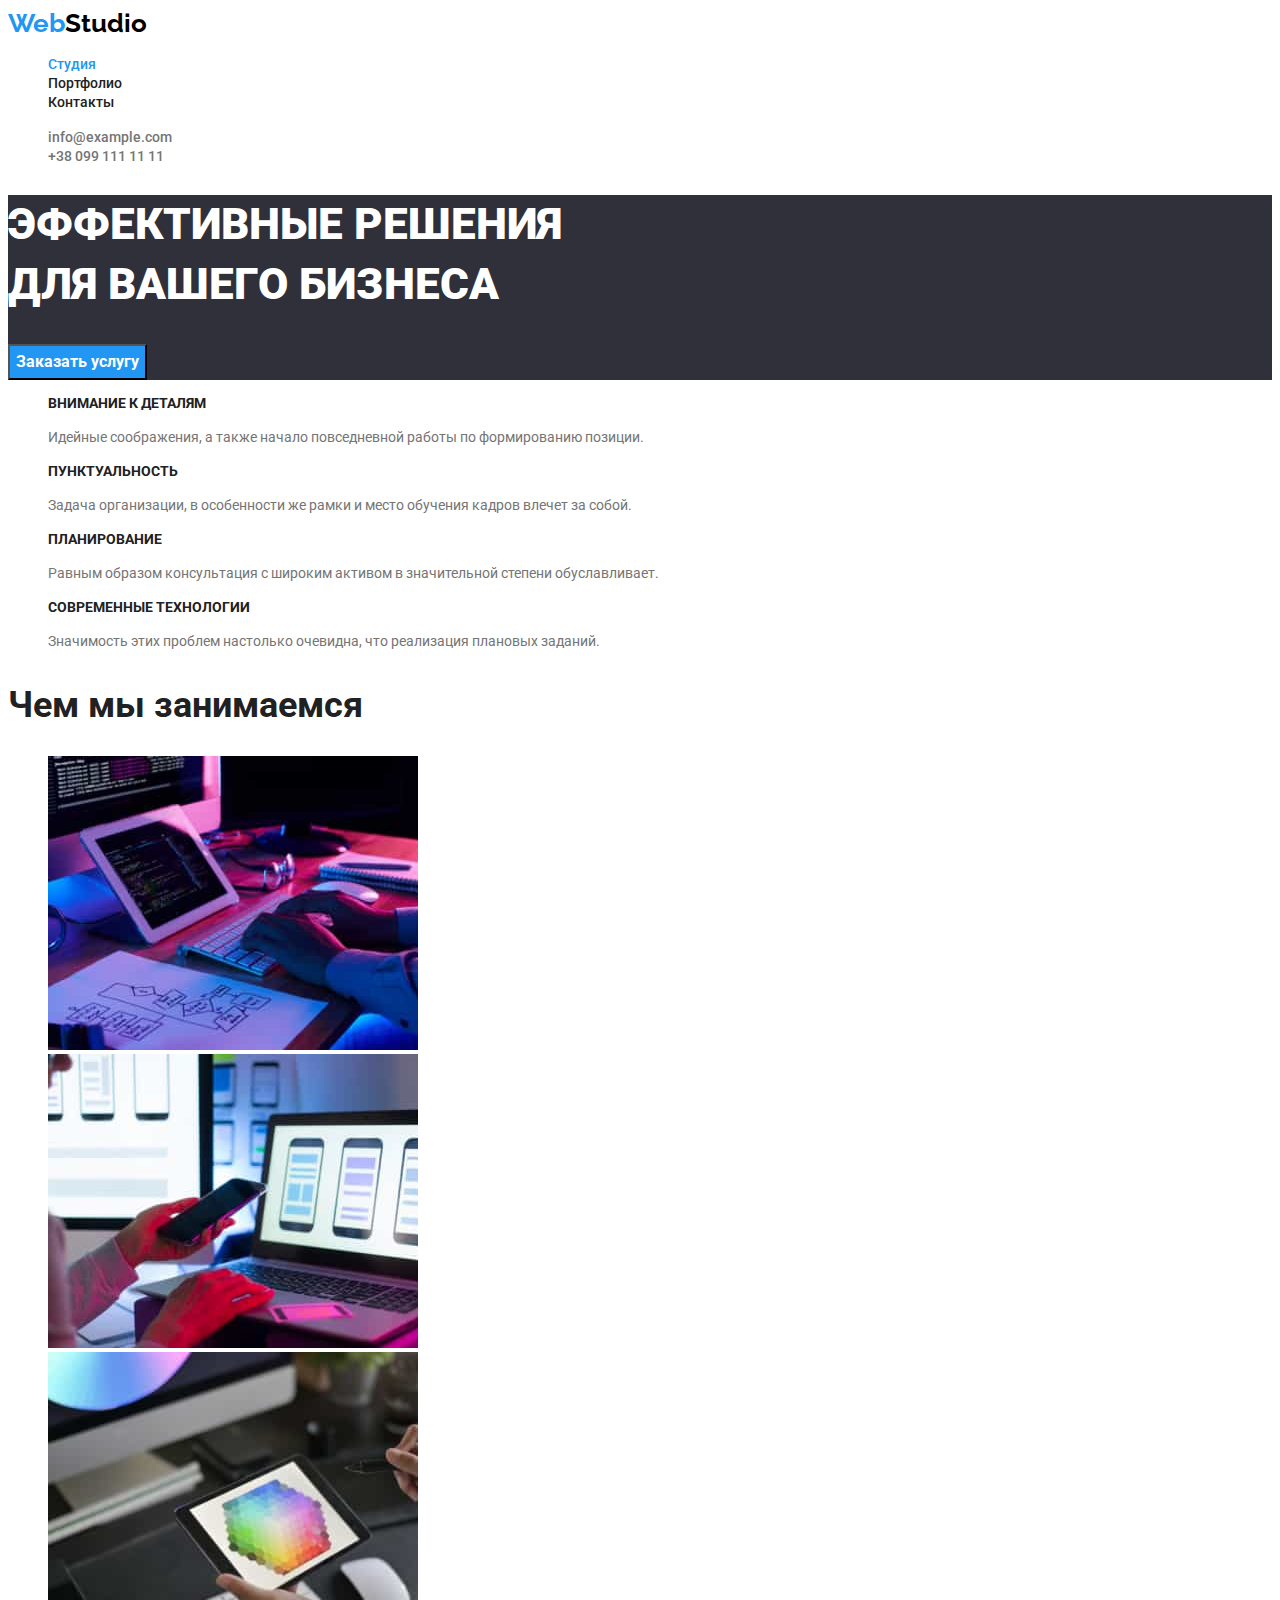
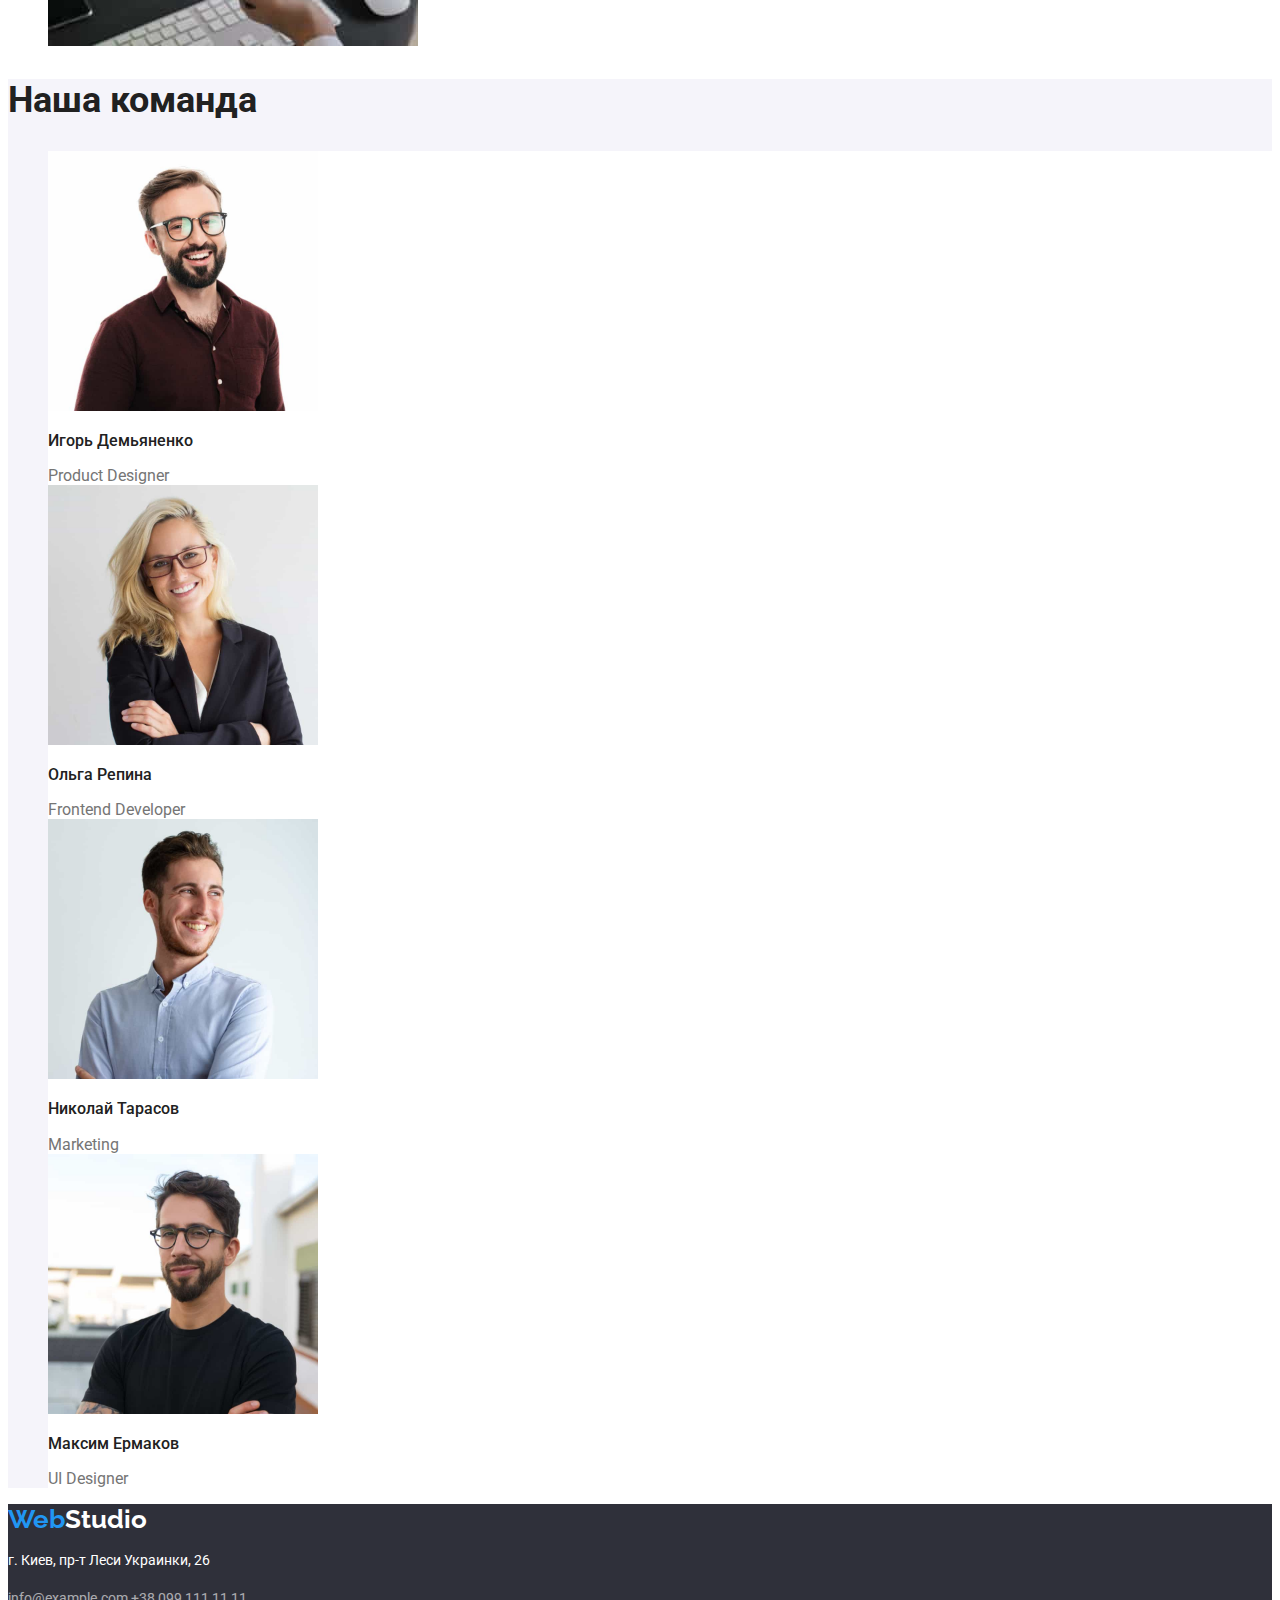
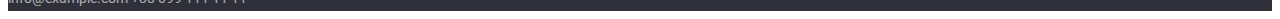
<file: index.html>
<!DOCTYPE html>
<html lang="ru">
  <head>
    <meta charset="UTF-8" />
    <meta http-equiv="X-UA-Compatible" content="IE=edge" />
    <meta name="viewport" content="width=device-width, initial-scale=1.0" />
    <link rel="stylesheet" href="./css/styles.css" />
    <link rel="preconnect" href="https://fonts.googleapis.com" />
    <link rel="preconnect" href="https://fonts.gstatic.com" crossorigin />
    <link
      href="https://fonts.googleapis.com/css2?family=Raleway:wght@700&family=Roboto:wght@400;500;700;900&display=swap"
      rel="stylesheet"
    />
    <title>Студия</title>
  </head>
  <body>
    <header>
      <div class="header-section">
        <a href="#" class="logo"><span class="logo-part">Web</span>Studio</a>
        <nav>
          <ul class="nav-list">
            <li><a class="nav-link nav-link-color link-color-change curent" href="#">Студия</a></li>
            <li>
              <a class="nav-link nav-link-color link-color-change" href="./portfolio.html"
                >Портфолио</a
              >
            </li>
            <li><a class="nav-link nav-link-color link-color-change" href="#">Контакты</a></li>
          </ul>
        </nav>
        <ul class="address-list">
          <li>
            <a
              class="address-link address-link-color link-color-change"
              href="mailto:info@example.com"
              >info@example.com</a
            >
          </li>
          <li>
            <a class="address-link address-link-color link-color-change" href="tel:380991111111"
              >+38 099 111 11 11</a
            >
          </li>
        </ul>
      </div>
    </header>
    <main>
      <!-- Hero section -->
      <section class="hero-section">
        <h1 class="hero-title">ЭФФЕКТИВНЫЕ РЕШЕНИЯ <br />ДЛЯ ВАШЕГО БИЗНЕСА</h1>
        <button class="hero-button" type="button">Заказать услугу</button>
      </section>
      <!-- why we section -->
      <section>
        <ul class="why-we-list">
          <li>
            <h3 class="why-we-title title-color">Внимание к деталям</h3>
            <p class="why-we-content">
              Идейные соображения, а также начало повседневной работы по формированию позиции.
            </p>
          </li>
          <li>
            <h3 class="why-we-title title-color">Пунктуальность</h3>
            <p class="why-we-content">
              Задача организации, в особенности же рамки и место обучения кадров влечет за собой.
            </p>
          </li>
          <li>
            <h3 class="why-we-title title-color">Планирование</h3>
            <p class="why-we-content">
              Равным образом консультация с широким активом в значительной степени обуславливает.
            </p>
          </li>
          <li>
            <h3 class="why-we-title title-color">Современные технологии</h3>
            <p class="why-we-content">
              Значимость этих проблем настолько очевидна, что реализация плановых заданий.
            </p>
          </li>
        </ul>
      </section>
      <!-- What we do section -->
      <section>
        <h2 class="what-we-do-title title-color">Чем мы занимаемся</h2>
        <ul class="what-we-do-list">
          <li>
            <img src="./images/img1what.jpg" alt="человек печатает на клавиатуре" width="370" />
          </li>
          <li>
            <img src="./images/img2what.jpg" alt="женщина держит в реках телефон" width="370" />
          </li>
          <li>
            <img
              src="./images/img3what.jpg"
              alt="планшет со цветовым спектром на экране"
              width="370"
            />
          </li>
        </ul>
      </section>
      <!-- Our team section -->
      <section class="our-team-section">
        <h2 class="our-team-title title-color">Наша команда</h2>
        <ul class="our-team-list">
          <li class="our-team-card">
            <img src="./images/img1team.jpg" alt="мужчина в очках с бородой" width="270" />
            <p class="our-team-unit">Игорь Демьяненко</p>
            <span class="our-team-position">Product Designer</span>
          </li>
          <li class="our-team-card">
            <img src="./images/img2team.jpg" alt="женщина в очках в темном пиджаке" width="270" />
            <p class="our-team-unit">Ольга Репина</p>
            <span class="our-team-position">Frontend Developer</span>
          </li>
          <li class="our-team-card">
            <img
              src="./images/img3team.jpg"
              alt="Мужчина с бородой в светлой рубашке"
              width="270"
            />
            <p class="our-team-unit">Николай Тарасов</p>
            <span class="our-team-position">Marketing</span>
          </li>
          <li class="our-team-card">
            <img
              src="./images/img4team.jpg"
              alt="Мужчина в очках с бородой в темной футболке"
              width="270"
            />
            <p class="our-team-unit">Максим Ермаков</p>
            <span class="our-team-position">UI Designer</span>
          </li>
        </ul>
      </section>
    </main>
    <footer class="footer-section">
      <a class="footer-logo" href="#"><span class="logo-part">Web</span>Studio</a>
      <address class="footer-address">
        <p>г. Киев, пр-т Леси Украинки, 26</p>
        <a class="footer-address-link link-color-change" href="mailto:info@example.com"
          >info@example.com</a
        >
        <a class="footer-address-link link-color-change" href="tel:380991111111"
          >+38 099 111 11 11</a
        >
      </address>
    </footer>
  </body>
</html>
</file>
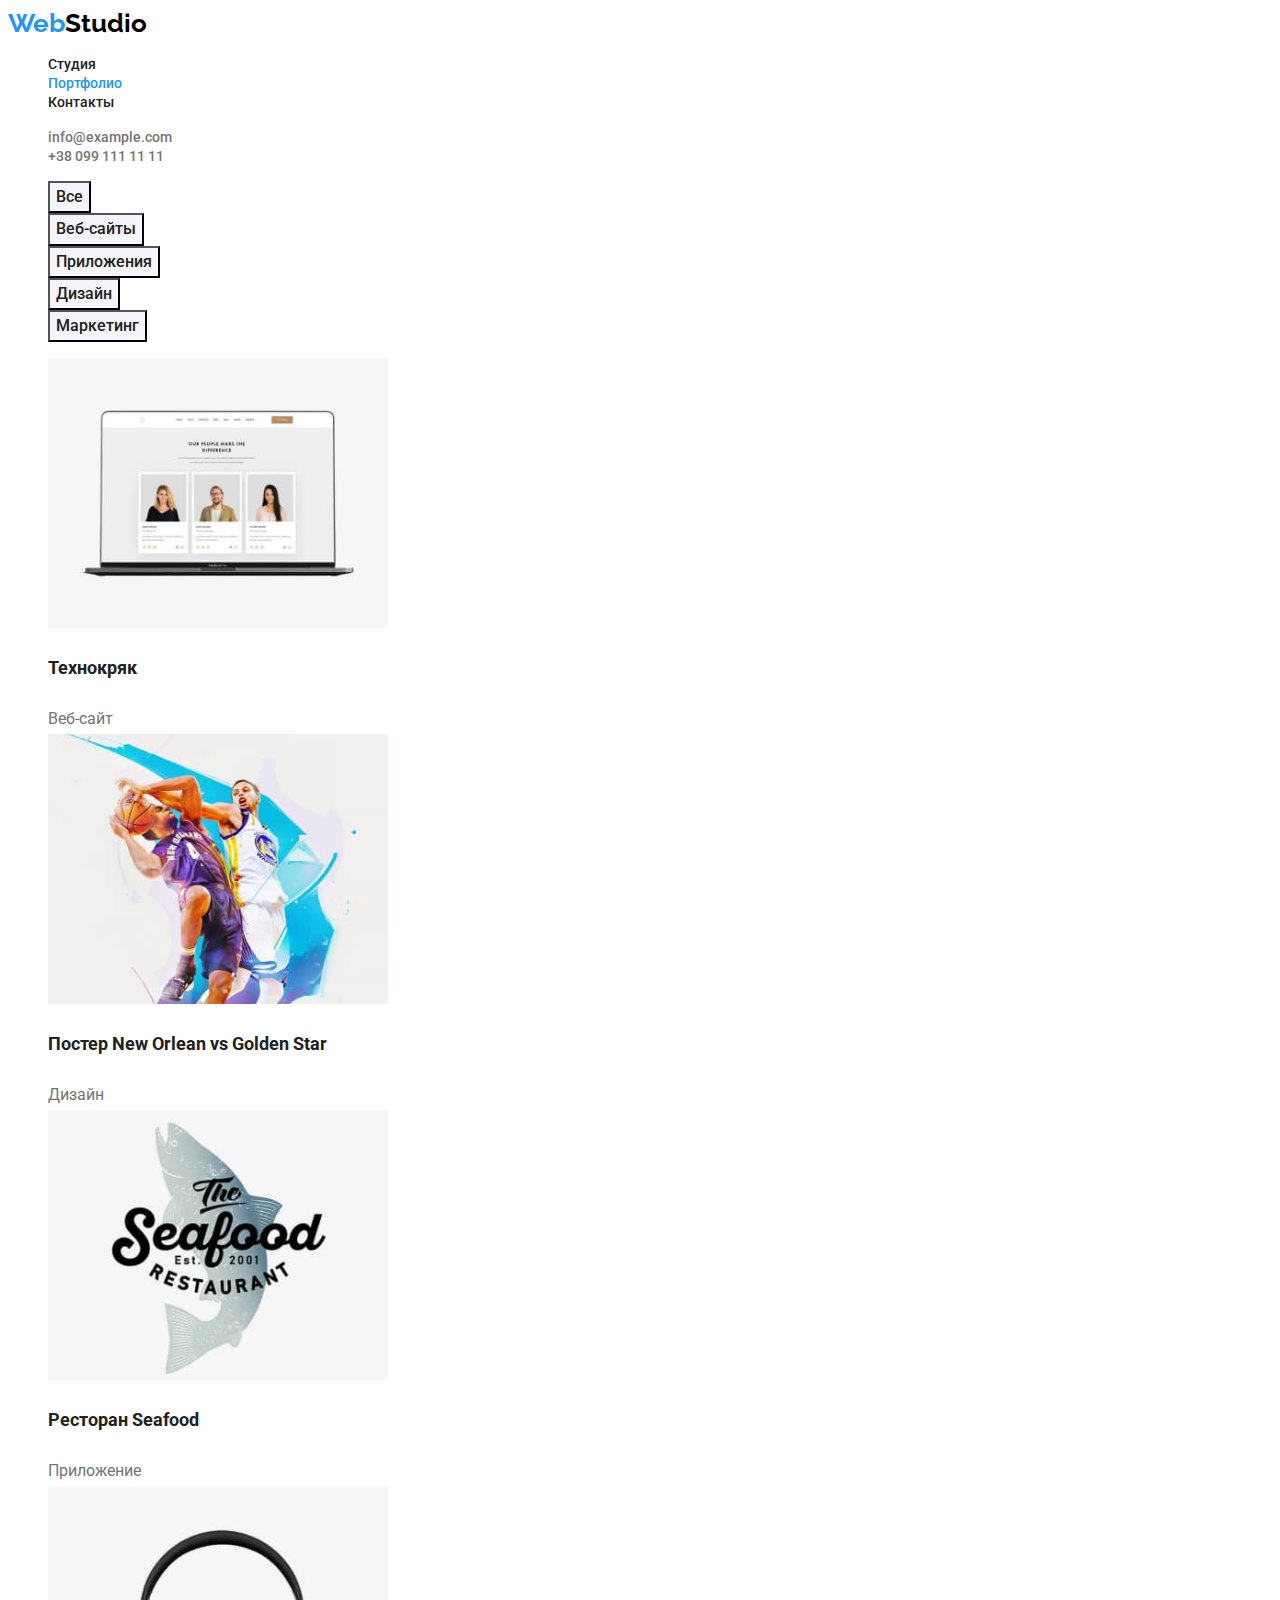
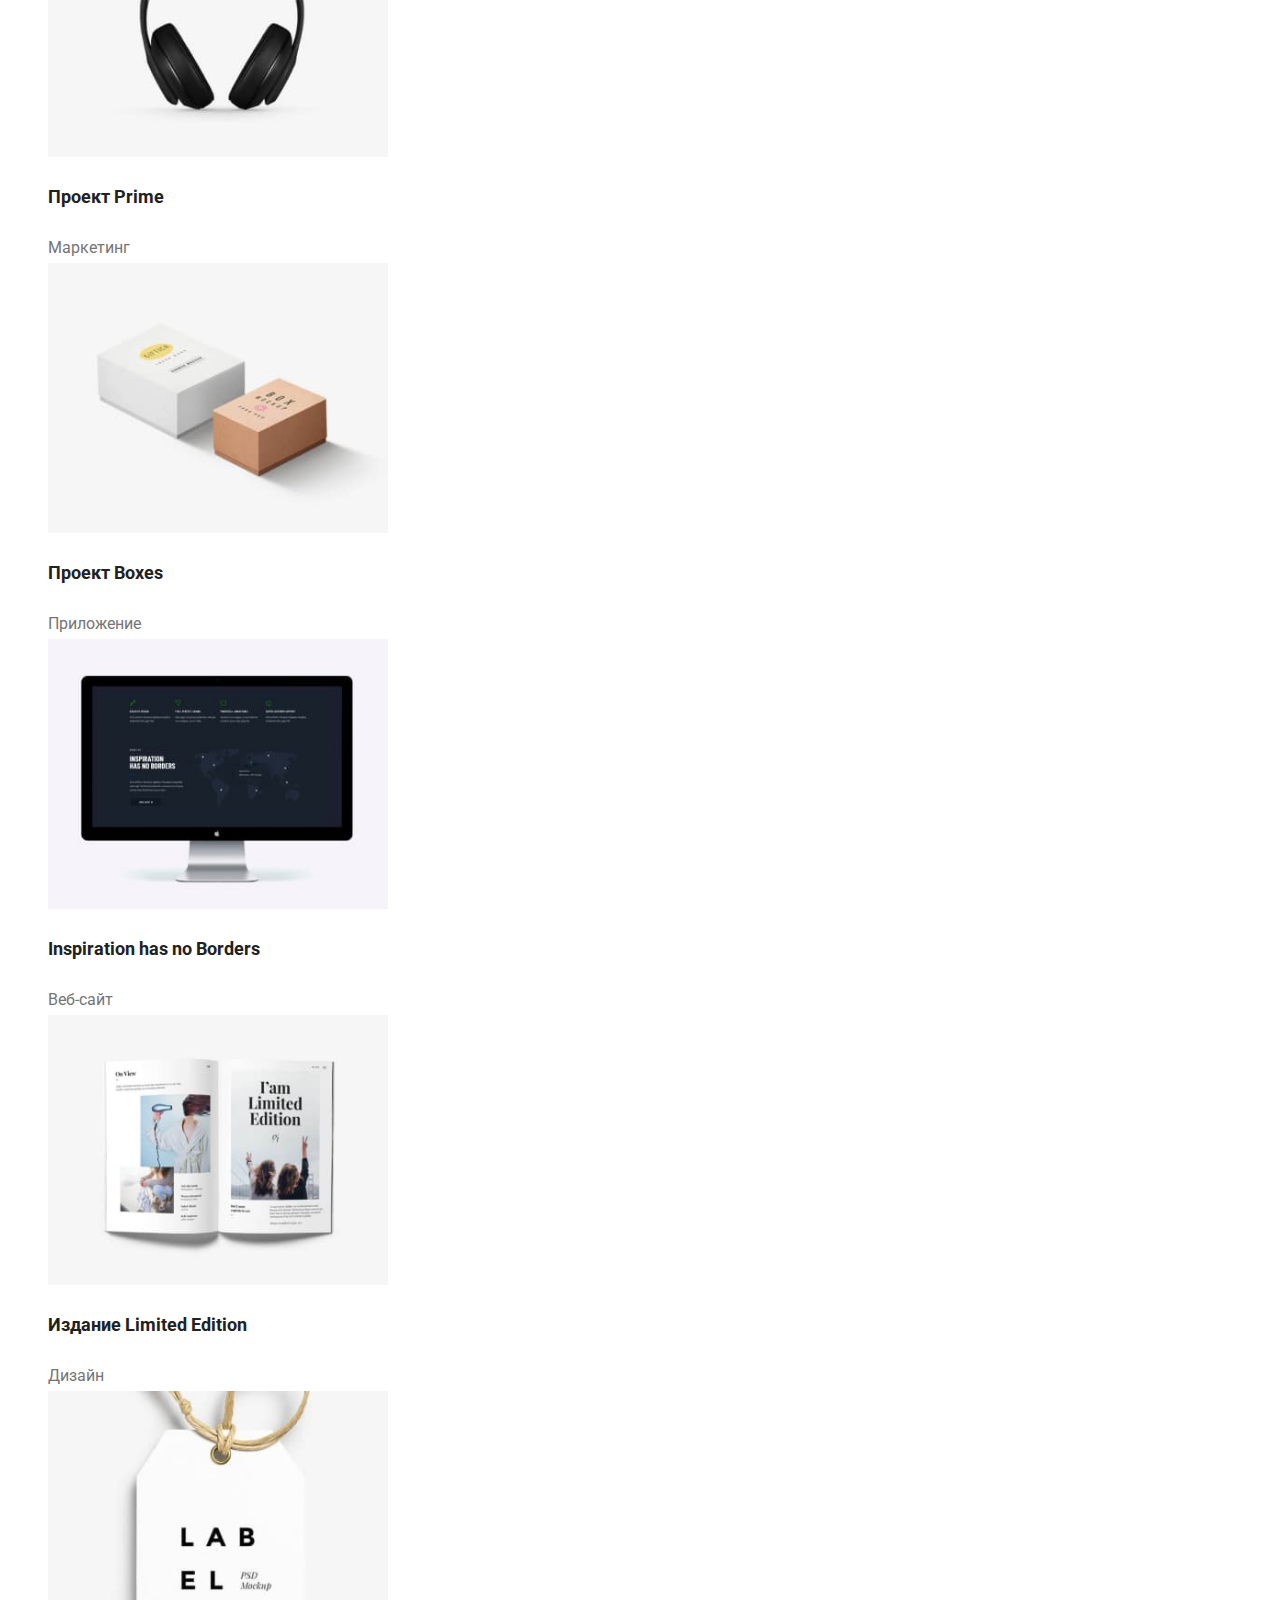
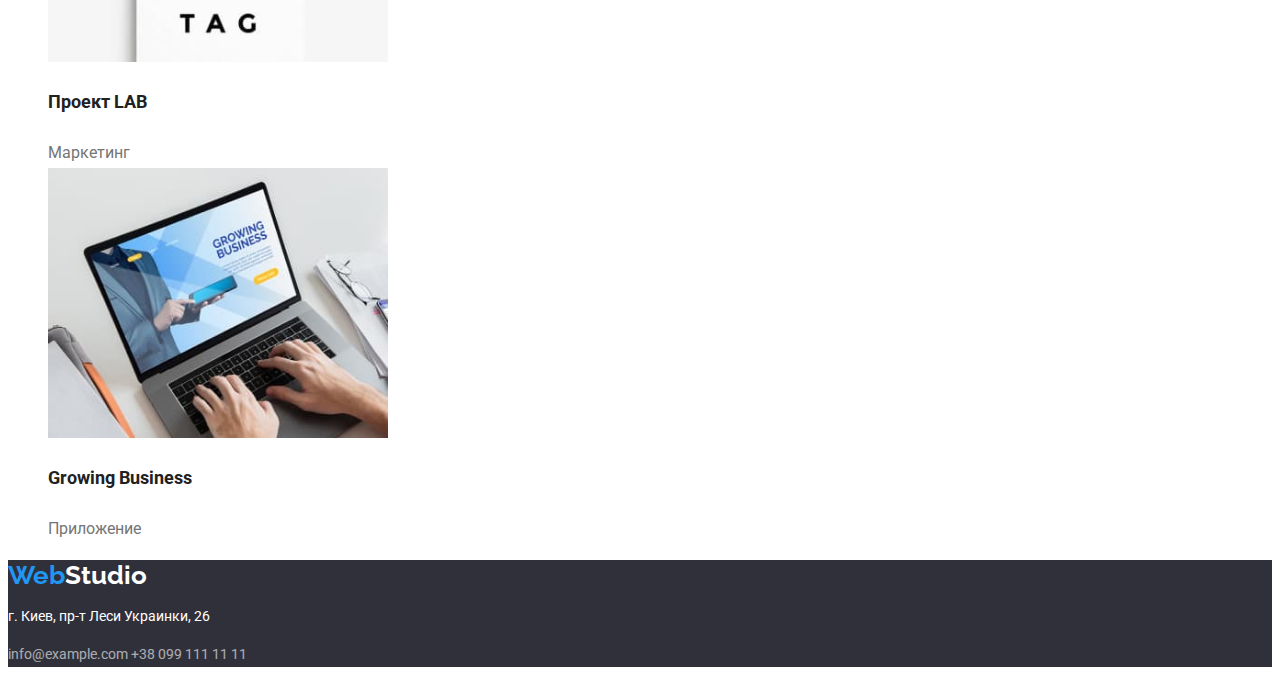
<file: portfolio.html>
<!DOCTYPE html>
<html lang="ru">
  <head>
    <meta charset="UTF-8" />
    <meta http-equiv="X-UA-Compatible" content="IE=edge" />
    <meta name="viewport" content="width=device-width, initial-scale=1.0" />
    <link rel="stylesheet" href="./css/styles.css" />
    <link rel="preconnect" href="https://fonts.googleapis.com" />
    <link rel="preconnect" href="https://fonts.gstatic.com" crossorigin />

    <link
      href="https://fonts.googleapis.com/css2?family=Raleway:wght@700&family=Roboto:wght@400;500;700;900&display=swap"
      rel="stylesheet"
    />
    <title>Портфолио</title>
  </head>
  <body>
    <header>
      <div class="header-section">
        <a href="#" class="logo"><span class="logo-part">Web</span>Studio</a>
        <nav>
          <ul class="nav-list">
            <li>
              <a class="nav-link nav-link-color link-color-change" href="./index.html">Студия</a>
            </li>
            <li>
              <a class="nav-link nav-link-color link-color-change curent" href="#">Портфолио</a>
            </li>
            <li><a class="nav-link nav-link-color link-color-change" href="#">Контакты</a></li>
          </ul>
        </nav>
        <ul class="address-list">
          <li>
            <a
              class="address-link address-link-color link-color-change"
              href="mailto:info@example.com"
              >info@example.com</a
            >
          </li>
          <li>
            <a class="address-link address-link-color link-color-change" href="tel:380991111111"
              >+38 099 111 11 11</a
            >
          </li>
        </ul>
      </div>
    </header>
    <main>
      <!-- Portfolio section -->
      <section>
        <h1 class="portfolio-title">Примеры работ</h1>
        <ul class="filter-list">
          <li><button type="button" class="filter-button button-change-color">Все</button></li>
          <li>
            <button type="button" class="filter-button button-change-color">Веб-сайты</button>
          </li>
          <li>
            <button type="button" class="filter-button button-change-color">Приложения</button>
          </li>
          <li><button type="button" class="filter-button button-change-color">Дизайн</button></li>
          <li>
            <button type="button" class="filter-button button-change-color">Маркетинг</button>
          </li>
        </ul>
        <ul class="project-list">
          <li class="project-card">
            <a href="#">
              <img src="./images/port1.jpg" width="340" alt="Открытый ноутбук с сайтом на экране" />
              <p class="project-title">Технокряк</p>
              <span class="project-type">Веб-сайт</span>
            </a>
          </li>
          <li class="project-card">
            <a href="#">
              <img src="./images/port2.jpg" width="340" alt="Два баскетболиста борятся за мяч" />
              <p class="project-title">Постер New Orlean vs Golden Star</p>
              <span class="project-type">Дизайн</span>
            </a>
          </li>
          <li class="project-card">
            <a href="#">
              <img
                src="./images/port3.jpg"
                width="340"
                alt="Логотип ресторана с рисунком рыбы на фоне"
              />
              <p class="project-title">Ресторан Seafood</p>
              <span class="project-type">Приложение</span>
            </a>
          </li>
          <li class="project-card">
            <a href="#">
              <img src="./images/port4.jpg" width="340" alt="Черные наушники" />
              <p class="project-title">Проект Prime</p>
              <span class="project-type">Маркетинг</span></a
            >
          </li>
          <li class="project-card">
            <a href="#">
              <img src="./images/port5.jpg" width="340" alt="Две коробки, крафтовая и светлая" />
              <p class="project-title">Проект Boxes</p>
              <span class="project-type">Приложение</span></a
            >
          </li>
          <li class="project-card">
            <a href="#">
              <img
                src="./images/port6.jpg"
                width="340"
                alt="Компьютерный монитор с сайтом на экране"
              />
              <p class="project-title">Inspiration has no Borders</p>
              <span class="project-type">Веб-сайт</span>
            </a>
          </li>
          <li class="project-card">
            <a href="#">
              <img
                src="./images/port7.jpg"
                width="340"
                alt="Открытый журнал с текстом и фотографиями на страницах"
              />
              <p class="project-title">Издание Limited Edition</p>
              <span class="project-type">Дизайн</span>
            </a>
          </li>
          <li class="project-card">
            <a href="#">
              <img
                src="./images/port8.jpg"
                width="340"
                alt="Белая бирка с надписью на крафтовой веревке "
              />
              <p class="project-title">Проект LAB</p>
              <span class="project-type">Маркетинг</span></a
            >
          </li>
          <li class="project-card">
            <a href="#">
              <img
                src="./images/port9.jpg"
                width="340"
                alt="Открытый ноутбук с приложением на экране"
              />
              <p class="project-title">Growing Business</p>
              <span class="project-type">Приложение</span></a
            >
          </li>
        </ul>
      </section>
    </main>
    <footer class="footer-section">
      <a class="footer-logo" href="#"><span class="logo-part">Web</span>Studio</a>
      <address class="footer-address">
        <p>г. Киев, пр-т Леси Украинки, 26</p>
        <a class="footer-address-link link-color-change" href="mailto:info@example.com"
          >info@example.com</a
        >
        <a class="footer-address-link link-color-change" href="tel:380991111111"
          >+38 099 111 11 11</a
        >
      </address>
    </footer>
  </body>
</html>
</file>
<file: css/styles.css>
:root {
  /* text color settings */
  --brand-color: #2196f3;
  --title-color: #212121;
  --main-text-color: #757575;
  /* background color settings */
  --main-background-color: #e5e5e5;
  --light-background-color: #f5f4fa;
  --dark-background-color: #2f303a;
}
body {
  font-family: 'Roboto', sans-serif;
  color: var(--main-text-color);
  background-color: #fff;
}

/* header styles */
.logo {
  font-family: 'Raleway', sans-serif;
  font-weight: 700;
  color: #000;
  font-size: 26px;
  line-height: 1.17;
  text-decoration: none;
}
.logo-part {
  color: var(--brand-color);
}
.nav-list {
  list-style-type: none;
}
.nav-link,
.address-link {
  font-weight: 500;
  font-size: 14px;
  line-height: 1.14;
  text-decoration: none;
}
.nav-list .curent {
  color: var(--brand-color);
}
.nav-link-color {
  color: var(--title-color);
}
.address-list {
  list-style-type: none;
}
.address-link-color {
  color: var(--main-text-color);
}
.link-color-change:hover,
.link-color-change:focus {
  color: var(--brand-color);
}
/* hero section styles */
.hero-section {
  background-color: var(--dark-background-color);
}
.hero-title {
  color: #fff;
  font-size: 44px;
  font-weight: 900;
  line-height: 1.36;
}
.hero-button {
  background-color: var(--brand-color);
  font-family: inherit;
  color: #fff;
  font-size: 16px;
  font-weight: 700;
  line-height: 1.88;
  cursor: pointer;
}
/* why we section styles */
.why-we-list {
  list-style-type: none;
}
.why-we-title {
  text-transform: uppercase;
  font-size: 14px;
  line-height: 1.14;
}
.title-color {
  color: var(--title-color);
}
.why-we-content {
  font-size: 14px;
  line-height: 1.71;
}
/* what we do section styles */
.what-we-do-title {
  font-size: 36px;
  line-height: 1.17;
}
.what-we-do-list {
  list-style-type: none;
}
/* our team section styles */
.our-team-section {
  background-color: var(--light-background-color);
}
.our-team-title {
  font-size: 36px;
  line-height: 1.17;
}
.our-team-list {
  list-style-type: none;
}
.our-team-card {
  background-color: #fff;
}
.our-team-unit {
  color: var(--title-color);
  font-size: 16px;
  font-weight: 500;
  line-height: 1.19;
}
.our-team-position {
  font-size: 16px;
  line-height: 1.19;
}
/* portfolio styles */
.portfolio-title {
  display: none;
}
.filter-list {
  list-style-type: none;
}
.filter-button {
  background-color: var(--light-background-color);
  font-family: inherit;
  color: var(--title-color);
  font-size: 16px;
  font-weight: 500;
  line-height: 1.63;
}
.button-change-color:hover,
.button-change-color:focus {
  color: #fff;
  background-color: var(--brand-color);
  cursor: pointer;
}
.project-list {
  list-style-type: none;
}
.project-list a {
  text-decoration: none;
  color: var(--main-text-color);
}
.project-title {
  color: var(--title-color);
  font-size: 18px;
  font-weight: 700;
  line-height: 2;
}
.project-type {
  font-size: 16px;
  line-height: 1.88;
}
/* footer styles */
.footer-section {
  background-color: var(--dark-background-color);
}
.footer-logo {
  font-family: 'Raleway', sans-serif;
  color: #fff;
  text-decoration: none;
  font-weight: 700;
  font-size: 26px;
  line-height: 1.2;
}
.footer-address {
  color: #fff;
  font-style: normal;
  font-size: 14px;
  line-height: 1.71;
}
.footer-address-link {
  color: #fff;
  opacity: 60%;
  text-decoration: none;
}
</file>
